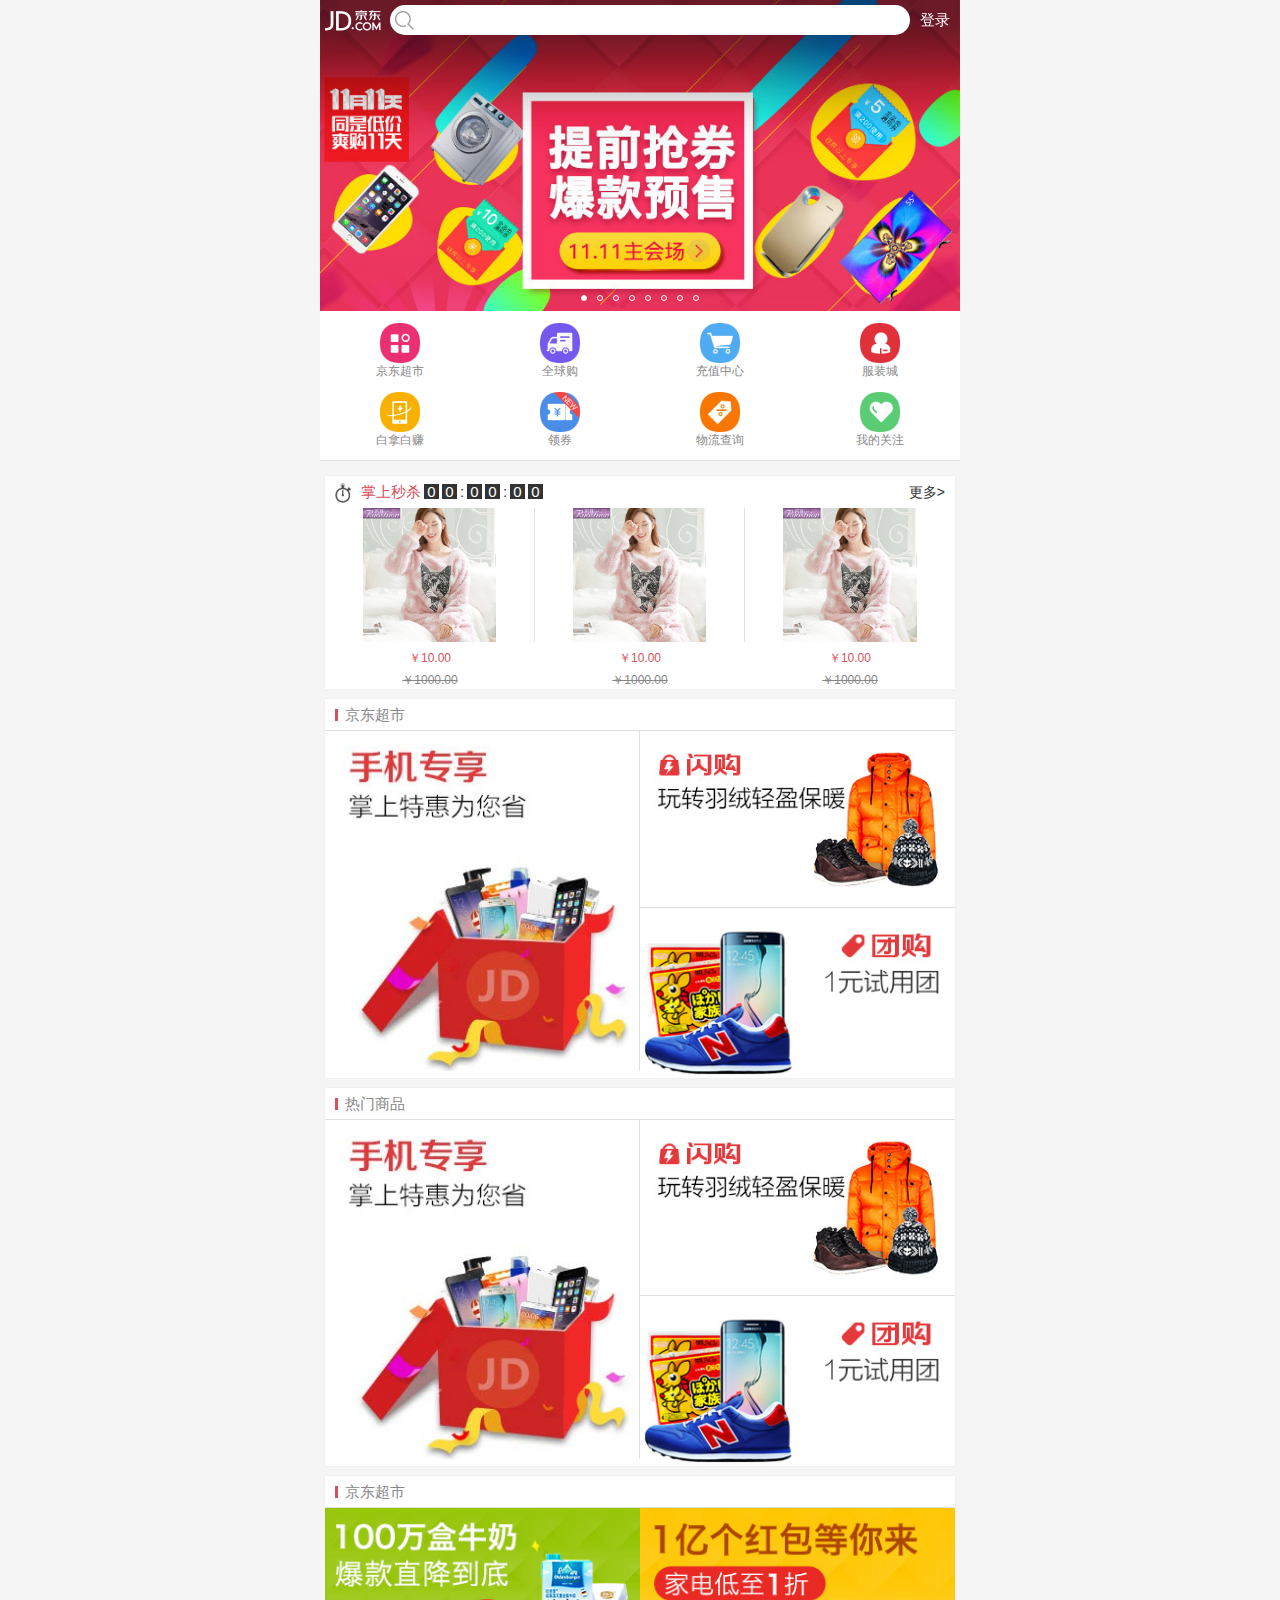
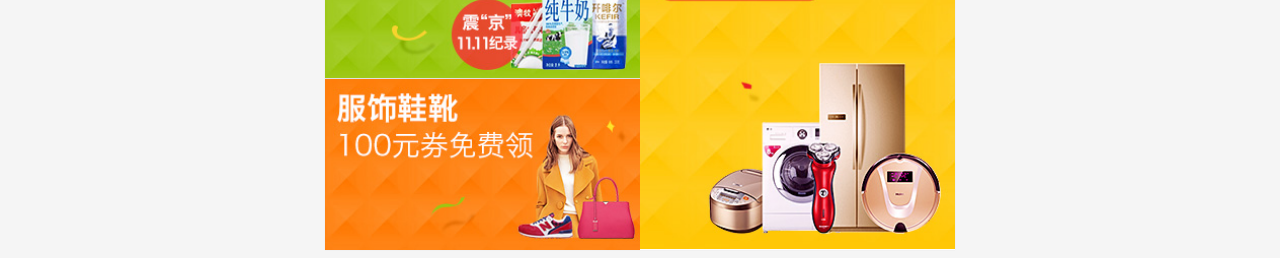
<file: index.html>
<!DOCTYPE html>
<html lang="en">
<head>
    <meta charset="UTF-8">
    <meta name="viewport"
          content="width=device-width, user-scalable=no, initial-scale=1.0">
    <title>首页</title>
    <!-- 测试 -->
    <link rel="stylesheet" href="./css/base.css">
    <link rel="stylesheet" href="./css/index.css">
</head>
<body>
<!-- 网页内容 -->
<div class="jd_layout">
    <!-- 搜索头部 -->
    <header class="jd_header">
        <!-- 内容容器 -->
       <div class="jd_header_box">
           <a href="#" class="icon_logo"></a>
           <!-- 在移动端条用小键盘，把我们的enter改为搜索按钮 -->
           <form action="">
               <span class="icon_search"></span>
               <input type="search">
           </form>
           <a href="#" class="login">登录</a>
       </div>
    </header>
    <!-- 轮播图 -->
    <div class="jd_banner">
        <ul class='clearfix'>
            <li><a href="#"><img src="images/l8.jpg" alt=""></a></li>
            <li><a href="#"><img src="images/l1.jpg" alt=""></a></li>
            <li><a href="#"><img src="images/l2.jpg" alt=""></a></li>
            <li><a href="#"><img src="images/l3.jpg" alt=""></a></li>
            <li><a href="#"><img src="images/l4.jpg" alt=""></a></li>
            <li><a href="#"><img src="images/l5.jpg" alt=""></a></li>
            <li><a href="#"><img src="images/l6.jpg" alt=""></a></li>
            <li><a href="#"><img src="images/l7.jpg" alt=""></a></li>
            <li><a href="#"><img src="images/l8.jpg" alt=""></a></li>
            <li><a href="#"><img src="images/l1.jpg" alt=""></a></li>
        </ul>
        <ul class='clearfix'>
            <li class='now'></li>
            <li></li>
            <li></li>
            <li></li>
            <li></li>
            <li></li>
            <li></li>
            <li></li>
        </ul>
    </div>
    <!-- 导航栏 -->
    <nav class="jd_nav">
        <ul>
            <li>
                <a href="#">
                    <img src="images/nav0.png" alt="">
                    <p>京东超市</p>
                </a>
            </li>
            <li>
                <a href="#">
                    <img src="images/nav1.png" alt="">
                    <p>全球购</p>
                </a>
            </li>
            <li>
                <a href="#">
                    <img src="images/nav2.png" alt="">
                    <p>充值中心</p>
                </a>
            </li>
            <li>
                <a href="category.html">
                    <img src="images/nav3.png" alt="">
                    <p>服装城</p>
                </a>
            </li>
            <li>
                <a href="#">
                    <img src="images/nav4.png" alt="">
                    <p>白拿白赚</p>
                </a>
            </li>
            <li>
                <a href="#">
                    <img src="images/nav5.png" alt="">
                    <p>领券</p>
                </a>
            </li>
            <li>
                <a href="#">
                    <img src="images/nav6.png" alt="">
                    <p>物流查询</p>
                </a>
            </li>
            <li>
                <a href="cart.html">
                    <img src="images/nav7.png" alt="">
                    <p>我的关注</p>
                </a>
            </li>
        </ul>
    </nav>
    <!-- 商品主体 -->
    <main class="jd_product">
        <section class="jd_product_box">
            <div class="product_tit no_border clearfix">
                <div class="f_left">
                    <span class="sk_icon"></span>
                    <span class="sk_name">掌上秒杀</span>
                    <div class="sk_time">
                        <span>0</span>
                        <span>0</span>
                        <span>:</span>
                        <span>0</span>
                        <span>0</span>
                        <span>:</span>
                        <span>0</span>
                        <span>0</span>
                    </div>
                </div>
                <div class="f_right">
                    <a href="#" class='sk_more'>更多></a>
                </div>
            </div>
            <div class="product_con">
                <ul class="sk_product clearfix">
                    <li>
                        <a href="#">
                            <img src="images/detail01.jpg" alt="">
                        </a>
                        <p class='sk_price_now'>￥10.00</p>
                        <p class='sk_price_old'>￥1000.00</p>
                    </li>
                    <li>
                        <a href="#">
                            <img src="images/detail01.jpg" alt="">
                        </a>
                        <p class='sk_price_now'>￥10.00</p>
                        <p class='sk_price_old'>￥1000.00</p>
                    </li>
                    <li>
                        <a href="#">
                            <img src="images/detail01.jpg" alt="">
                        </a>
                        <p class='sk_price_now'>￥10.00</p>
                        <p class='sk_price_old'>￥1000.00</p>
                    </li>
                </ul>
            </div>
        </section>
        <section class="jd_product_box">
            <div class="product_tit">
                <h3>京东超市</h3>
            </div>
            <div class="product_con clearfix">
                <a href="#" class="w_50 f_left boder_right">
                    <img src="images/cp1.jpg" alt="">
                </a>
                <a href="#" class="w_50 f_right border_bottom">
                    <img src="images/cp2.jpg" alt="">
                </a>
                <a href="#" class="w_50 f_right">
                    <img src="images/cp3.jpg" alt="">
                </a>
            </div>
        </section>
        <section class="jd_product_box">
            <div class="product_tit">
                <h3>热门商品</h3>
            </div>
            <div class="product_con clearfix">
                <a href="#" class="w_50 f_left boder_right">
                    <img src="images/cp1.jpg" alt="">
                </a>
                <a href="#" class="w_50 f_right border_bottom">
                    <img src="images/cp2.jpg" alt="">
                </a>
                <a href="#" class="w_50 f_right">
                    <img src="images/cp3.jpg" alt="">
                </a>
            </div>
        </section>
        <section class="jd_product_box">
            <div class="product_tit">
                <h3>京东超市</h3>
            </div>
            <div class="product_con clearfix">
                <a href="#" class="w_50 f_right boder_left">
                    <img src="images/cp4.jpg" alt="">
                </a>
                <a href="#" class="w_50 f_left border_bottom">
                    <img src="images/cp5.jpg" alt="">
                </a>
                <a href="#" class="w_50 f_left">
                    <img src="images/cp6.jpg" alt="">
                </a>
            </div>
        </section>
    </main>
</div>
<script src="./js/common.js"></script>
<script src="./js/index.js"></script>
</body>
</html>
</file>
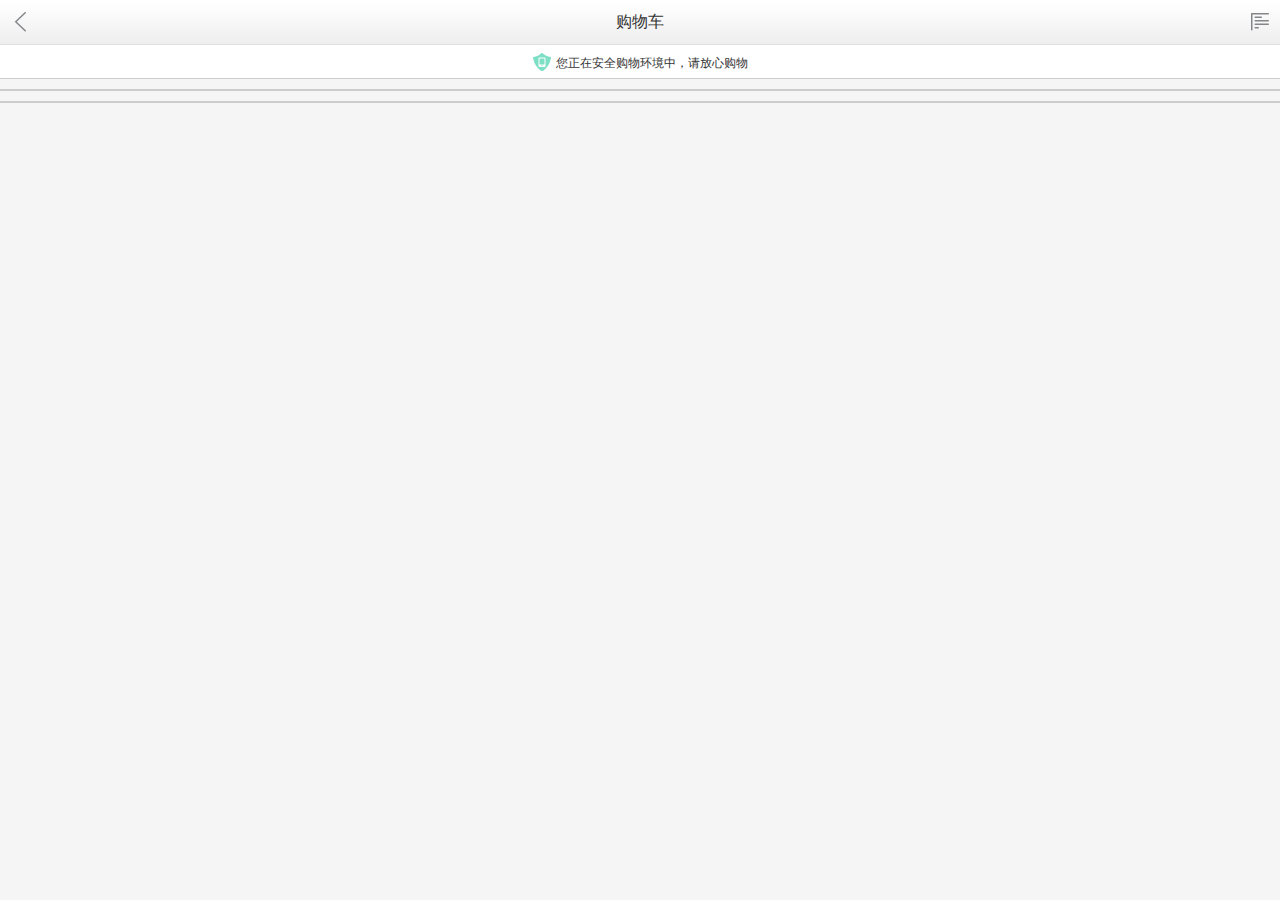
<file: cart.html>
<!DOCTYPE html>
<html lang="en">
<head>
    <meta charset="UTF-8">
    <meta name="viewport"
          content="width=device-width, user-scalable=no, initial-scale=1.0">
    <title>Title</title>
    <link rel="stylesheet" href="./css/base.css">
    <link rel="stylesheet" href="./css/cart.css">
</head>
<body>
<!-- 顶部通栏 -->
<header class="jd_topBar">
    <a href="javascript:;" class="icon_back"></a>
    <h3>购物车</h3>
    <a href="javascript:;" class="icon_menu"></a>
</header>
<!-- 安全提示 -->
<div class="jd_safeTip">
    <p>您正在安全购物环境中，请放心购物</p>
</div>
<!-- 购物车订单 -->
<div class="jd_order">
    <div class="jd_order_shop"></div>
    <div class="jd_order_con">
        <div class="jd_order_product"></div>
        <div class="jd_order_product"></div>
        <div class="jd_order_product"></div>
    </div>
</div>
<div class="jd_order">
    <div class="jd_order_shop"></div>
    <div class="jd_order_con">
        <div class="jd_order_product"></div>
    </div>
</div>


<script src="./js/common.js"></script>
<script src="./js/cart.js"></script>
</body>
</html>
</file>
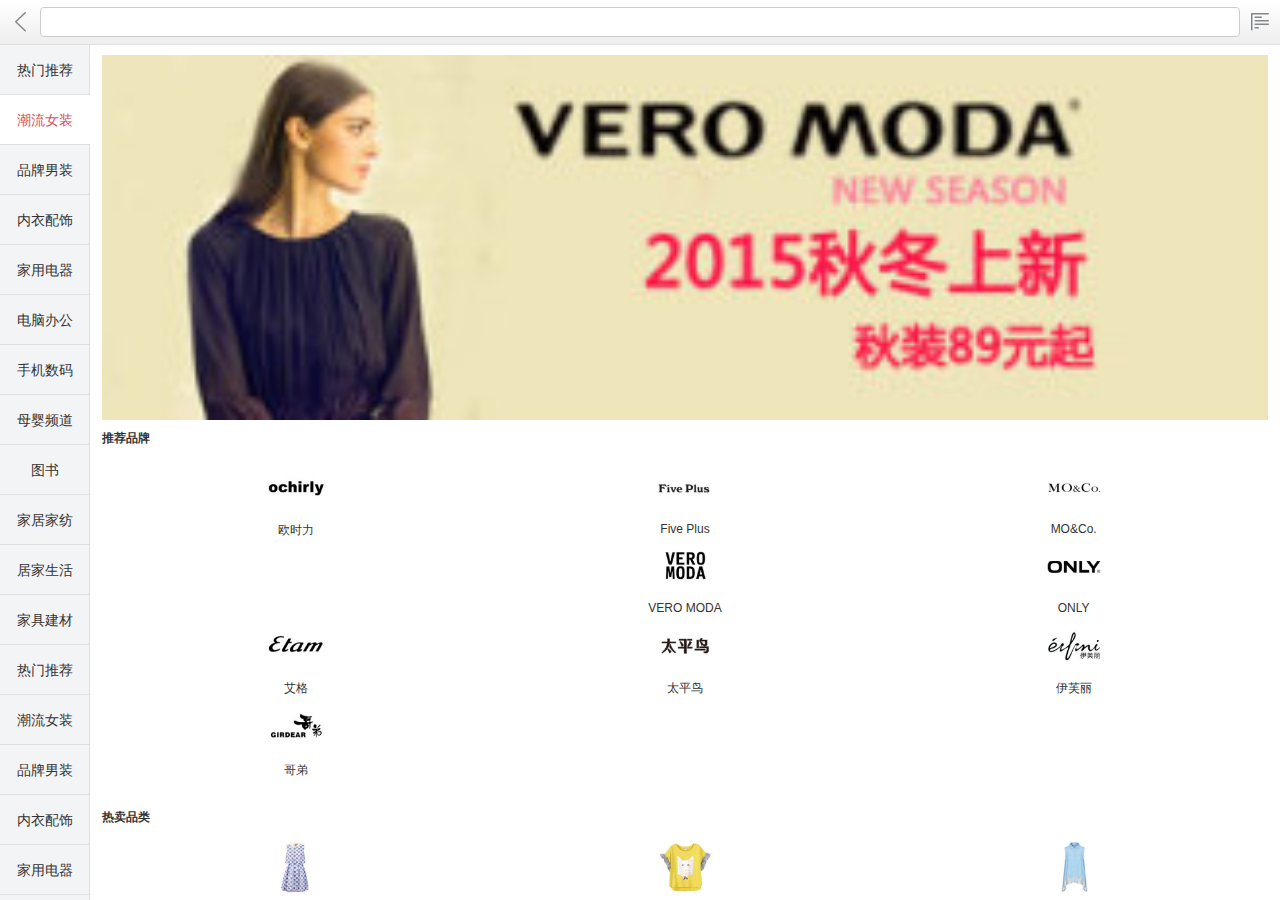
<file: category.html>
<!DOCTYPE html>
<html lang="en">
<head>
    <meta charset="UTF-8">
    <meta name="viewport"
          content="width=device-width, user-scalable=no, initial-scale=1.0">
    <title>产品分类页</title>
    <link rel="stylesheet" href="./css/base.css">
    <link rel="stylesheet" href="./css/category.css">
</head>
<body>
<!-- 顶部通栏 -->
<header class="jd_topBar">
    <a href="javascript:;" class="icon_back"></a>
    <form action="">
        <input type="text">
    </form>
    <a href="javascript:;" class="icon_menu"></a>
</header>
<!-- 分类主体 -->
<main class="jd_category">
    <div class="jd_category_left">
        <ul>
            <li class=""><a href="javascript:;">热门推荐</a></li>
            <li class="now"><a href="javascript:;">潮流女装</a></li>
            <li class=""><a href="javascript:;">品牌男装</a></li>
            <li class=""><a href="javascript:;">内衣配饰</a></li>
            <li class=""><a href="javascript:;">家用电器</a></li>
            <li class=""><a href="javascript:;">电脑办公</a></li>
            <li class=""><a href="javascript:;">手机数码</a></li>
            <li class=""><a href="javascript:;">母婴频道</a></li>
            <li class=""><a href="javascript:;">图书</a></li>
            <li class=""><a href="javascript:;">家居家纺</a></li>
            <li class=""><a href="javascript:;">居家生活</a></li>
            <li class=""><a href="javascript:;">家具建材</a></li>
            <li class=""><a href="javascript:;">热门推荐</a></li>
            <li class=""><a href="javascript:;">潮流女装</a></li>
            <li class=""><a href="javascript:;">品牌男装</a></li>
            <li class=""><a href="javascript:;">内衣配饰</a></li>
            <li class=""><a href="javascript:;">家用电器</a></li>
            <li class=""><a href="javascript:;">电脑办公</a></li>
            <li class=""><a href="javascript:;">手机数码</a></li>
            <li class=""><a href="javascript:;">母婴频道</a></li>
            <li class=""><a href="javascript:;">图书</a></li>
            <li class=""><a href="javascript:;">家居家纺</a></li>
            <li class=""><a href="javascript:;">居家生活</a></li>
            <li class=""><a href="javascript:;">家具建材</a></li>
        </ul>
    </div>
    <div class="jd_category_right">
        <div class="jd_category_right_con">
            <a href="javascript:;" class="jd_adv">
                <img src="images/banner_1.jpg" alt="">
            </a>
            <div class="jd_hot">
                <h3>推荐品牌</h3>
                <ul class="clearfix">
                    <li>
                        <a href="javascript:;">
                            <img src="images/ochirly.jpg" alt="">
                            <span>欧时力</span>
                        </a>
                    </li>
                    <li>
                        <a href="javascript:;">
                            <img src="images/five.jpg" alt="">
                            <span>Five Plus</span>
                        </a>
                    </li>
                    <li>
                        <a href="javascript:;">
                            <img src="images/moco.jpg" alt="">
                            <span>MO&Co.</span>
                        </a>
                    </li>
                    <li>
                        <a href="javascript:;">
                            <img src="images/vero.jpg" alt="">
                            <span>VERO MODA</span>
                        </a>
                    </li>
                    <li>
                        <a href="javascript:;">
                            <img src="images/only.jpg" alt="">
                            <span>ONLY</span>
                        </a>
                    </li>
                    <li>
                        <a href="javascript:;">
                            <img src="images/etam.jpg" alt="">
                            <span>艾格</span>
                        </a>
                    </li>
                    <li>
                        <a href="javascript:;">
                            <img src="images/peace.jpg" alt="">
                            <span>太平鸟</span>
                        </a>
                    </li>
                    <li>
                        <a href="javascript:;">
                            <img src="images/eifni.jpg" alt="">
                            <span>伊芙丽</span>
                        </a>
                    </li>
                    <li>
                        <a href="javascript:;">
                            <img src="images/girdear.jpg" alt="">
                            <span>哥弟</span>
                        </a>
                    </li>
                </ul>
                <h3 class="jd_hot_h3">热卖品类</h3>
                <ul class="clearfix">
                    <li>
                        <a href="javascript:;">
                            <img src="images/nf_women.jpg" alt="">
                            <span>连衣裙</span>
                        </a>
                    </li>
                    <li>
                        <a href="javascript:;">
                            <img src="images/nf_child.jpg" alt="">
                            <span>短袖T恤</span>
                        </a>
                    </li>
                    <li>
                        <a href="javascript:;">
                            <img src="images/nf_top.jpg" alt="">
                            <span>短袖雪纺衫</span>
                        </a>
                    </li>
                    <li>
                        <a href="javascript:;">
                            <img src="images/nf_shirt.jpg" alt="">
                            <span>短袖衬衫</span>
                        </a>
                    </li>
                    <li>
                        <a href="javascript:;">
                            <img src="images/nf_short.jpg" alt="">
                            <span>阔腿裤</span>
                        </a>
                    </li>
                    <li>
                        <a href="javascript:;">
                            <img src="images/nf_bottom.jpg" alt="">
                            <span>牛仔短裤</span>
                        </a>
                    </li>
                </ul>
                <ul class="clearfix">
                    <li>
                        <a href="javascript:;">
                            <img src="images/ochirly.jpg" alt="">
                            <span>欧时力</span>
                        </a>
                    </li>
                    <li>
                        <a href="javascript:;">
                            <img src="images/five.jpg" alt="">
                            <span>Five Plus</span>
                        </a>
                    </li>
                    <li>
                        <a href="javascript:;">
                            <img src="images/moco.jpg" alt="">
                            <span>MO&Co.</span>
                        </a>
                    </li>
                    <li>
                        <a href="javascript:;">
                            <img src="images/vero.jpg" alt="">
                            <span>VERO MODA</span>
                        </a>
                    </li>
                    <li>
                        <a href="javascript:;">
                            <img src="images/only.jpg" alt="">
                            <span>ONLY</span>
                        </a>
                    </li>
                    <li>
                        <a href="javascript:;">
                            <img src="images/etam.jpg" alt="">
                            <span>艾格</span>
                        </a>
                    </li>
                    <li>
                        <a href="javascript:;">
                            <img src="images/peace.jpg" alt="">
                            <span>太平鸟</span>
                        </a>
                    </li>
                    <li>
                        <a href="javascript:;">
                            <img src="images/eifni.jpg" alt="">
                            <span>伊芙丽</span>
                        </a>
                    </li>
                    <li>
                        <a href="javascript:;">
                            <img src="images/girdear.jpg" alt="">
                            <span>哥弟</span>
                        </a>
                    </li>
                </ul>
                <h3 class="jd_hot_h3">热卖品类</h3>
                <ul class="clearfix">
                    <li>
                        <a href="javascript:;">
                            <img src="images/nf_women.jpg" alt="">
                            <span>连衣裙</span>
                        </a>
                    </li>
                    <li>
                        <a href="javascript:;">
                            <img src="images/nf_child.jpg" alt="">
                            <span>短袖T恤</span>
                        </a>
                    </li>
                    <li>
                        <a href="javascript:;">
                            <img src="images/nf_top.jpg" alt="">
                            <span>短袖雪纺衫</span>
                        </a>
                    </li>
                    <li>
                        <a href="javascript:;">
                            <img src="images/nf_shirt.jpg" alt="">
                            <span>短袖衬衫</span>
                        </a>
                    </li>
                    <li>
                        <a href="javascript:;">
                            <img src="images/nf_short.jpg" alt="">
                            <span>阔腿裤</span>
                        </a>
                    </li>
                    <li>
                        <a href="javascript:;">
                            <img src="images/nf_bottom.jpg" alt="">
                            <span>牛仔短裤</span>
                        </a>
                    </li>
                </ul>
            </div>
        </div>
    </div>
</main>

<script src="./js/common.js"></script>
<script src="./js/category.js"></script>
</body>
</html>
</file>
<file: css/base.css>
/* S 公用css */
*, ::before, ::after {
    padding: 0;
    margin: 0;
    /* 我们要去除在所有的浏览器当中点击过后有一个高亮效果 */
    -webkit-tap-highlight-color: transparent;
    tap-highlight-color: transparent;
    /* 我们需要设置无哦有的元素宽度以边框开始 */
    box-sizing: border-box;
}

body {
    font-family: "Microsoft YaHei", sans-serif;
    font-size: 14px;
    color: #333;
    background: #f5f5f5;
}

ol, ul {
    list-style: none;
}

a {
    text-decoration: none;
    color: #333;
}

a:hover {
    color: #333;
}

input[type="search"], input[type="tel"], textarea {
    border: 0;
    resize: none;
    outline: none;
    -webkit-appearance: none;
}

.f_left {
    float: left;
}

.f_right {
    float: right;
}

.clearfix::after,
.clearfix::before {
    content: ".";
    height: 0;
    line-height: 0;
    display: block;
    visibility: hidden;
    clear: both;
}

/* D 基础样式*/

/* 通用图标 */
[class^="icon_"] {
    background: url("../images/sprites.png") no-repeat;
    background-size: 200px 200px;
}

/* 顶部通栏 */
.jd_topBar {
    width: 100%;
    height: 45px;
    border-bottom: 1px solid #e0e0e0;
    position: absolute;
    top: 0;
    right: 0;
    background: url("../images/header-bg.png") repeat-x;
    background-size: 1px 44px;
}

.jd_topBar .icon_back {
    width: 40px;
    height: 44px;
    padding: 12px 10px;
    background-position: -20px 0;
    position: absolute;
    top: 0;
    left: 0;
    background-clip: content-box;
    background-origin: content-box;
}

.jd_topBar h3 {
    text-align: center;
    line-height: 44px;
    font-size: 16px;
    font-weight: normal;
}

.jd_topBar form {
    width: 100%;
    padding: 0 40px;
}

.jd_topBar form input {
    width: 100%;
    border: 1px solid #ccc;
    border-radius: 4px;
    height: 30px;
    margin-top: 7px;
}

.jd_topBar .icon_menu {
    width: 40px;
    height: 44px;
    padding: 12px 10px;
    background-position: -60px 0;
    position: absolute;
    top: 0;
    right: 0;
    background-clip: content-box;
    background-origin: content-box;
}
</file>
<file: css/index.css>
/* 整体盒子*/
.jd_layout {
    min-width: 300px;
    max-width: 640px;
    margin: 0 auto;
    position: relative;
}

/* 搜索 */
.jd_header {
    position: fixed;
    top: 0;
    left: 0;
    height: 40px;
    width: 100%;
    z-index: 11;
}

.jd_header .jd_header_box {
    min-width: 300px;
    max-width: 640px;
    height: 100%;
    margin: 0 auto;
    position: relative;
    background: rgba(201, 21, 35, 0);
}

.jd_header .jd_header_box .icon_logo {
    position: absolute;
    top: 4px;
    left: 5px;
    width: 60px;
    height: 36px;
    background-position: 0 -103px;
}

.jd_header .jd_header_box form {
    width: 100%;
    padding-left: 70px;
    padding-right: 50px;
    position: relative;
}

.jd_header .jd_header_box form input {
    width: 100%;
    height: 30px;
    margin-top: 5px;
    border-radius: 15px;
}

.jd_header .jd_header_box form .icon_search {
    position: absolute;
    top: 10px;
    left: 75px;
    width: 20px;
    height: 20px;
    background-position: -60px -109px;
}

.jd_header .jd_header_box .login {
    width: 50px;
    height: 40px;
    text-align: center;
    line-height: 40px;
    color: white;
    font-size: 15px;
    position: absolute;
    top: 0;
    right: 0;
}

/* 轮播图 */
.jd_banner {
    width: 100%;
    position: relative;
    overflow: hidden;
}

.jd_banner ul:first-child {
    width: 1000%;
    transform: translateX(-10%);
    -webkit-transform: translateX(-10%);
}

.jd_banner ul:first-child li {
    width: 10%;
    float: left;
}

.jd_banner ul:first-child li a {
    width: 100%;
    display: block;

}

.jd_banner ul:first-child li a img {
    width: 100%;
    display: block;
}

/* 点盒子 */
.jd_banner ul:nth-child(2) {
    width: 118px;
    height: 6px;
    position: absolute;
    bottom: 10px;
    left: 50%;
    margin-left: -59px;
}
.jd_banner ul:nth-child(2) li.now {
    background: white;
}
.jd_banner ul:nth-child(2) li {
    width: 6px;
    height: 6px;
    border-radius: 3px;
    border: 1px solid #fff;
    float: left;
    margin-left: 10px;
}

.jd_banner ul:nth-child(2) li:nth-child(1) {
    margin-left: 0;
}

/* 导航栏 */
.jd_nav {
    background: #fff;
    height: 150px;
    border-bottom: 1px solid #e0e0e0;
}

.jd_nav ul {
    width: 100%;
}

.jd_nav ul li {
    width: 25%;
    float: left;
    padding-top: 12px;
}

.jd_nav ul li a {
    width: 100%;
    display: block;
}

.jd_nav ul li a img {
    width: 40px;
    height: 40px;
    display: block;
    margin: 0 auto;
}

.jd_nav ul li a p {
    text-align: center;
    font-size: 12px;
    color: #888;
}

/* 商品主体 */
.jd_product {
    width: 100%;
    padding: 5px;
}

.jd_product .jd_product_box {
    box-shadow: 0 0 1px #e0e0e0;
    margin-top: 10px;
    background: #fff;
}

.jd_product .jd_product_box .product_tit {
    height: 32px;
    border-bottom: 1px solid #e0e0e0;
}

.jd_product .jd_product_box .product_tit.no_border {
    border-bottom: 0;
}

.jd_product .jd_product_box .product_tit h3 {
    font-size: 15px;
    color: #888;
    position: relative;
    font-weight: normal;
    line-height: 32px;
    margin-left: 10px;
    padding-left: 10px;
}

.jd_product .jd_product_box .product_tit h3::before {
    content: '';
    width: 3px;
    height: 12px;
    background: #d8505c;
    position: absolute;
    top: 10px;
    left: 0;
}

/* 秒杀区块 */
.sk_icon {
    background: url("../images/seckill-icon.png") no-repeat;
    background-size: 16px 20px;
    width: 16px;
    height: 20px;
    float: left;
    margin-top: 7px;
    margin-left: 10px;
}

.sk_name {
    float: left;
    line-height: 32px;
    font-size: 15px;
    color: #d8505c;
    margin-left: 10px;
}

.sk_time {
    float: left;
}

.sk_time span {
    width: 15px;
    height: 15px;
    float: left;
    display: block;
    margin-top: 8px;
    margin-left: 3px;
    background: #333;
    color: #fff;
    font-size: 15px;
    line-height: 15px;
    text-align: center;
}

.sk_time span:nth-child(3n) {
    background: white;
    color: #333;
    width: 4px;
}

.sk_more {
    line-height: 32px;
    margin-right: 10px;
}

/* 秒杀商品 */
.sk_product {
    width: 100%;
}

.sk_product li {
    width: 33.333%;
    float: left;

}

.sk_product li a {
    width: 100%;
    display: block;
    border-right: 1px solid #e0e0e0;
}

.sk_product li:last-child a {
    border-right: 0;
}

.sk_product li a img {
    width: 64%;
    display: block;
    margin:0 auto;
}
.sk_product li .sk_price_now {
    font-size: 12px;
    color: #d8505c;
    text-align: center;
    margin-top: 8px;
}

.sk_product li .sk_price_old {
    font-size: 12px;
    color: #888;
    text-decoration: line-through;
    text-align: center;
    margin-top: 5px;
}
/* 商品 */
.w_50 {
    width: 50%;
}
.w_50 img {
    width: 100%;
    display: block;
}

.border_left {
    border-left:1px solid #e0e0e0;
}
.boder_right {
    border-right:1px solid #e0e0e0;
}
.border_bottom {
    border-bottom:1px solid #e0e0e0;
}
</file>
<file: css/cart.css>
.jd_topBar {
    position: relative;
}

/* 安全中心 */
.jd_safeTip {
    height: 34px;
    line-height: 34px;
    text-align: center;
    border-bottom: 1px solid #cccccc;
    background: #fff;
}

.jd_safeTip p {
    display: inline-block;
    position: relative;
    padding-left: 23px;
    font-size: 12px;
}

.jd_safeTip p::before {
    content: "";
    width: 18px;
    height: 18px;
    position: absolute;
    top: 7px;
    left: 0;
    background: url("../images/safe_icon.png") no-repeat;
    background-size: 18px 18px;
}

/* 订单 */
.jd_order {
    border-top: 1px solid #ccc;
    border-bottom: 1px solid #ccc;
    background: #fff;
    margin-top: 10px;
}
</file>
<file: css/category.css>
/* 满屏 */
html, body {
    height: 100%;
}


/* 分类主体 */
.jd_category {
    height: 100%;
    width: 100%;
    padding-top: 45px;
}

/* 左边的盒子 */
.jd_category .jd_category_left {
    width: 90px;
    height: 100%;
    overflow: hidden;
    float: left;
    background: #fff;
}

.jd_category_left ul li {
    height: 50px;
    border-bottom: 1px solid #e0e0e0;
    border-right: 1px solid #e0e0e0;
    background: #f3f4f6;
}

.jd_category_left ul li.now {
    background: #fff;
    border-right: 0;
}

.jd_category_left ul li.now a {
    color: #d8505c;
}

.jd_category_left ul li a {
    display: block;
    line-height: 50px;
    text-align: center;
}

/* 右侧的盒子 */
.jd_category_right {
    height: 100%;
    overflow: hidden;
    background: #fff;
}

.jd_category_right_con {
    padding: 0 12px;
}

.jd_category_right_con .jd_adv {
    width: 100%;
    display: block;
    padding-top: 10px;
}

.jd_category_right_con .jd_adv img {
    width: 100%;
    display: block;
}

.jd_category_right_con .jd_hot {
    padding-top: 10px;
}

.jd_category_right_con .jd_hot h3 {
    font-size: 12px;
}

.jd_category_right_con .jd_hot .jd_hot_h3 {
    padding-top: 30px;
}

.jd_category_right_con .jd_hot ul {
    width: 100%;
    padding-top: 10px;
}

.jd_category_right_con .jd_hot ul li {
    float: left;
    width: 33.333%;
    text-align: center;
}

.jd_category_right_con .jd_hot ul li img {
    width: 62px;
    height: 62px;

}

.jd_category_right_con .jd_hot ul li span {
    font-size: 12px;
    display:block;
}
</file>
